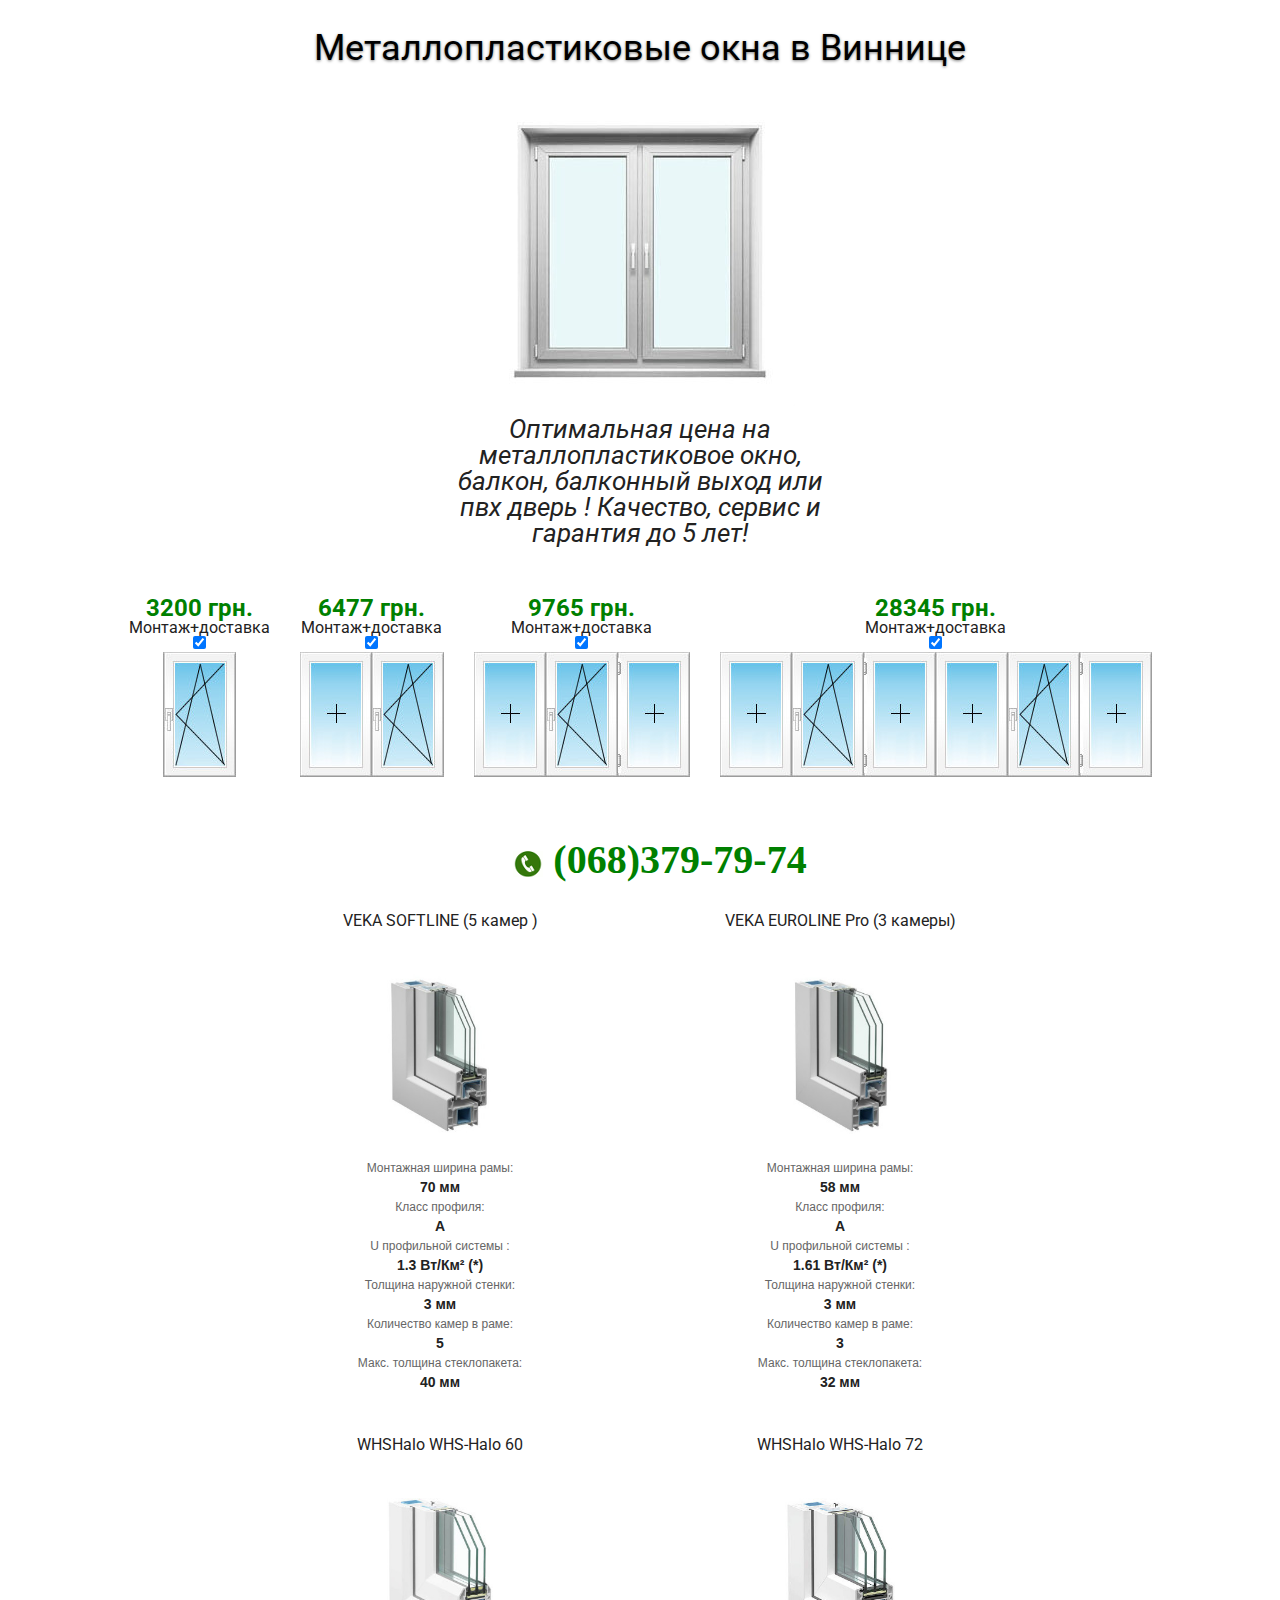
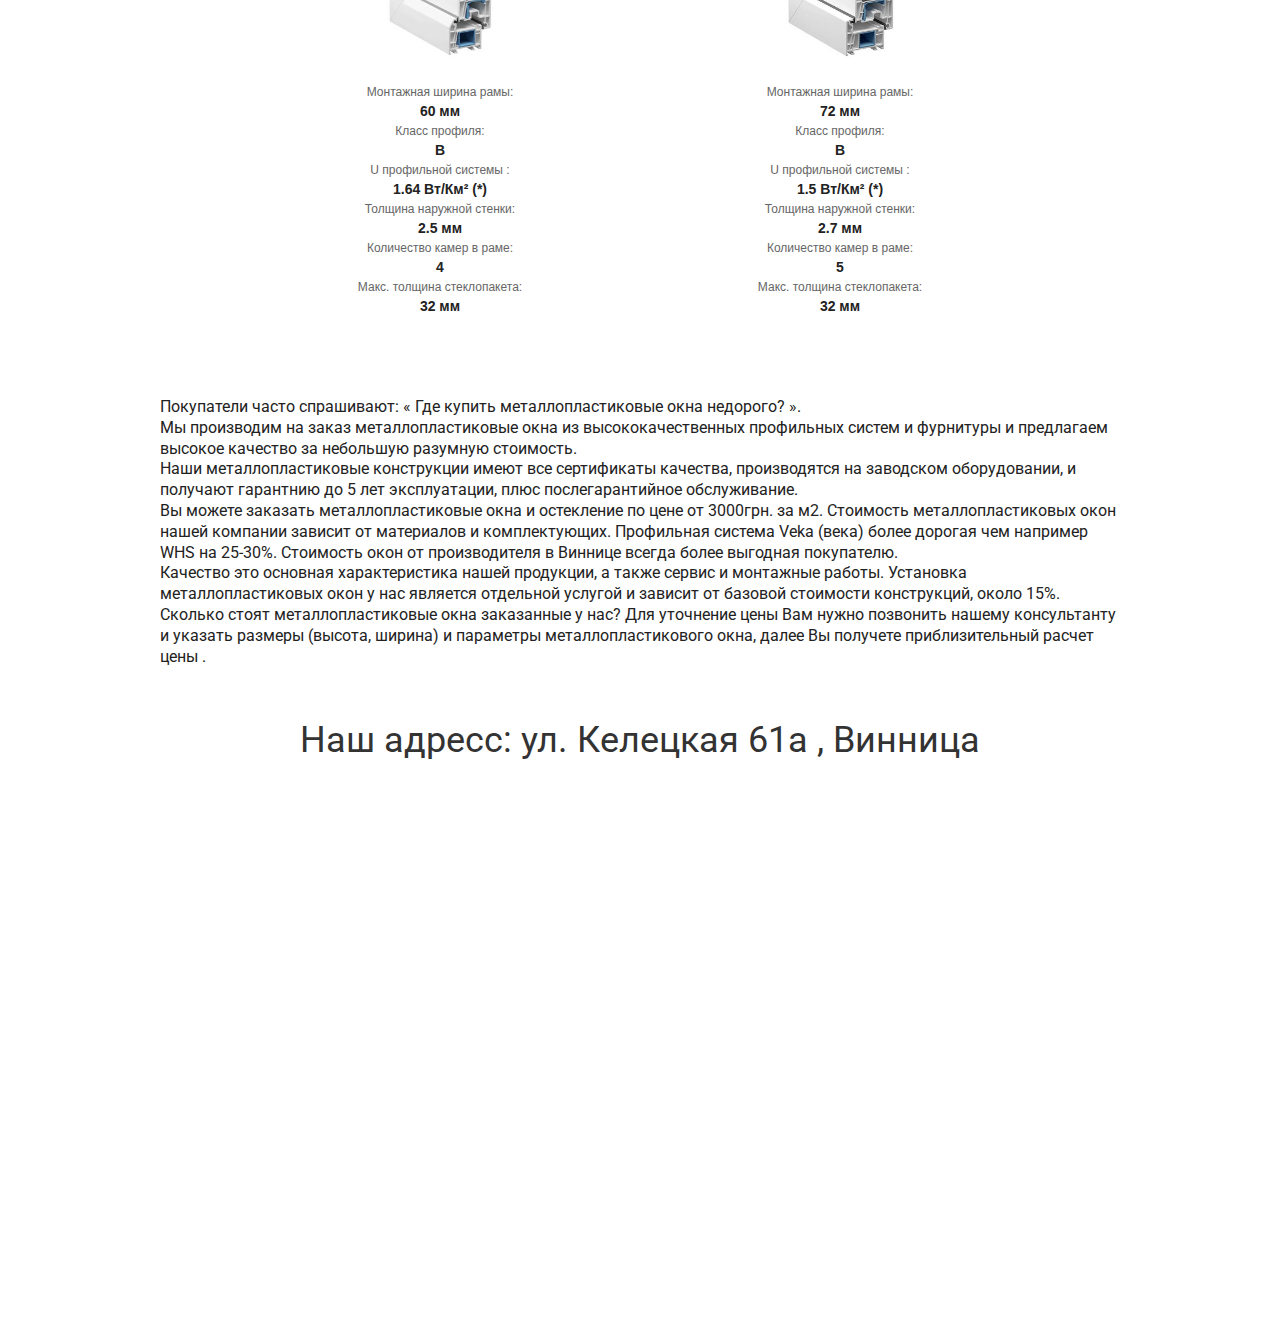
<file: index.html>
<!DOCTYPE html>
<html lang="ru">
<head>
	<meta charset="UTF-8">
	<meta name="viewport" content="width=device-width, initial-scale=1.0">
	<link rel="stylesheet" href="css/reset.css">
	<link rel="stylesheet" href="css/style.css">
  <link rel="preconnect" href="https://fonts.googleapis.com">
<link rel="preconnect" href="https://fonts.gstatic.com" crossorigin>
<link href="https://fonts.googleapis.com/css2?family=Roboto&display=swap" rel="stylesheet"> 
	<title>Пластиковые окна в Виннице</title>
</head>
<body>
<div class="container">
  <div class="header">
	   <h1>Металлопластиковые окна в Виннице</h1>
	   <img class="main_img" src="imgs/design/windows-vinnica.jpg" alt="Производство металлопластиковых окон в Виннице" />
	   <p class="subtitle">Оптимальная цена на металлопластиковое окно, балкон, балконный выход или пвх дверь ! Качество, сервис и гарантия до 5 лет!</p>
	  
</div>
     

    <div class="products">
      <div class="demo-vikna">
      <p class="demo-cost"><span id="cost_1">3200</span>  грн.</p>
      <form>
      <p>Монтаж+доставка</p><input type="checkbox" name="montage" label="" checked="checked" id="check_1">
      </form>
      <img src="imgs/templates_windows/wind1pov_otk.jpg">
    </div>

  <div class="demo-vikna">
        <p class="demo-cost"><span id="cost_2">6477</span> грн.</p>
        <form>
        <p>Монтаж+доставка</p><input type="checkbox" name="montage" label="" checked="checked" id="check_2">
        </form>
        <img src="imgs/templates_windows/wind2.jpg">
  </div>

  <div class="demo-vikna">
        <p class="demo-cost"><span id="cost_3">9765</span> грн.</p>
        <form>
        <p>Монтаж+доставка</p><input type="checkbox" name="montage" label="" checked="checked" id="check_3">
        </form>
        <img src="imgs/templates_windows/wind3.jpg">
  </div>

  <div class="demo-vikna">
        <p class="demo-cost"><span id="cost_3">28345</span> грн.</p>
        <form>
        <p>Монтаж+доставка</p><input type="checkbox" name="montage" label="" checked="checked" id="check_3">
        </form>
        <img src="imgs/templates_windows/balkon.jpg">
  </div>
</div><!-- end products  -->

     <p class="lead">Как заказать? Позвоните нам! Сделаем предварительный просчет, пришлем замерщика, подпишем договор и через 7-10 дней 
осуществим монтаж окон. </p>

    <div class="plastics">      
        <div class="profiles">
          <h4>VEKA SOFTLINE (5 камер )</h4>
          <img src="imgs/design/veka_70.jpg">
          <ul>
            <dt>Монтажная ширина рамы:</dt>
            <dd>70 мм</dd>
            <dt>Класс профиля:</dt>
            <dd>A</dd>
            <dt>U профильной системы :</dt>
            <dd>1.3 Вт/Км² (*)</dd>
            <dt>Толщина наружной стенки:</dt>
            <dd>3 мм</dd>
            <dt>Количество камер в раме:</dt>
            <dd>5</dd>
            <dt>Макс. толщина стеклопакета:</dt>
            <dd>40 мм</dd>
          </ul>
        </div>
      
        <div class="profiles">
          <h4>VEKA EUROLINE Pro (3 камеры)</h4>
          <img src="imgs/design/veka_58.jpg">
          <ul>
            <dt>Монтажная ширина рамы:</dt>
            <dd>58 мм</dd>
            <dt>Класс профиля:</dt>
            <dd>A</dd>
            <dt>U профильной системы :</dt>
            <dd>1.61 Вт/Км² (*)</dd>
            <dt>Толщина наружной стенки:</dt>
            <dd>3 мм</dd>
            <dt>Количество камер в раме:</dt>
            <dd>3</dd>
            <dt>Макс. толщина стеклопакета:</dt>
            <dd>32 мм</dd>
          </ul>

        </div>
    </div>
    <div class="plastics">  
        <div class="profiles">
          <h4>WHSHalo WHS-Halo 60</h4>
          <img src="imgs/design/whs_halo_60.jpg" class="img-cost-34">
          <ul>
            <dt>Монтажная ширина рамы:</dt>
            <dd>60 мм</dd>
            <dt>Класс профиля:</dt>
            <dd>B</dd>
            <dt>U профильной системы :</dt>
            <dd>1.64 Вт/Км² (*)</dd>
            <dt>Толщина наружной стенки:</dt>
            <dd>2.5 мм</dd>
            <dt>Количество камер в раме:</dt>
            <dd>4</dd>
            <dt>Макс. толщина стеклопакета:</dt>
            <dd>32 мм</dd>
          </ul>
        </div>
      
        <div class="profiles">
        <h4>WHSHalo WHS-Halo 72 </h4>
        <img src="imgs/design/whs_halo_72.jpg" class="img-cost-34">
          <ul>
            <dt>Монтажная ширина рамы:</dt>
            <dd>72 мм</dd>
            <dt>Класс профиля:</dt>
            <dd>B</dd>
            <dt>U профильной системы :</dt>
            <dd>1.5 Вт/Км² (*)</dd>
            <dt>Толщина наружной стенки:</dt>
            <dd>2.7 мм</dd>
            <dt>Количество камер в раме:</dt>
            <dd>5</dd>
            <dt>Макс. толщина стеклопакета:</dt>
            <dd>32 мм</dd>
          </ul>
        </div>
    </div><!--- //profiles wrapper -->

        <div class="article_body">
            <!-- article body -->
            <p> </p><p>Покупатели часто спрашивают: « <strong>Где купить металлопластиковые окна недорого?</strong> ».<br>
Мы производим на заказ металлопластиковые окна из высококачественных 
профильных систем и фурнитуры и предлагаем высокое качество за небольшую
 разумную стоимость. <br>
Наши металлопластиковые конструкции имеют все сертификаты качества, 
производятся на заводском оборудовании, и получают гарантнию до 5 лет 
эксплуатации, плюс послегарантийное обслуживание.<br>
Вы можете заказать металлопластиковые окна и остекление по цене от 
3000грн. за м2. Стоимость металлопластиковых окон нашей компании зависит 
от материалов и комплектующих. Профильная система Veka (века) более 
дорогая чем например <span class="caps">WHS</span> на 25-30%. Стоимость окон от производителя в Виннице всегда более выгодная покупателю.<br>
Качество это основная характеристика нашей продукции, а также сервис и 
монтажные работы. Установка металлопластиковых окон у нас является 
отдельной услугой и зависит от базовой стоимости конструкций, около 15%.<br>
Сколько стоят металлопластиковые окна заказанные у нас? Для уточнение 
цены Вам нужно позвонить нашему консультанту и указать размеры (высота, 
ширина) и параметры металлопластикового окна, далее Вы получете 
приблизительный расчет цены .</p>
          </div>

  <div class="location">
      <div class="contacts">
      <p>Наш адресс:  <strong>ул. Келецкая 61а </strong>, Винница</p>
      <iframe src="https://www.google.com/maps/embed?pb=!1m18!1m12!1m3!1d2605.728070140535!2d28.415094466885634!3d49.22468399225562!2m3!1f0!2f0!3f0!3m2!1i1024!2i768!4f13.1!3m3!1m2!1s0x472d5c68f2a0f507%3A0xb719522e767e35a6!2z0YPQuy4g0JrQtdC70LXRhtC60LDRjywgNjHQsCwg0JLQuNC90L3QuNGG0LAsINCS0LjQvdC90LjRhtC60LDRjyDQvtCx0LvQsNGB0YLRjCwgMjEwMDA!5e0!3m2!1sru!2sua!4v1665062577724!5m2!1sru!2sua" width="600" height="450" style="border:0;" allowfullscreen="" loading="lazy" referrerpolicy="no-referrer-when-downgrade"></iframe>
    </div>
    </div>
 




</div>
<div class="mastfoot">
    <div class="phone_block">
  <p class="phone-number">
  <!-- 0683797974 -->
  <!-- 0968348883 -->
  <a class="phone_click" href="tel:0683797974">
  <img class="phone_click" src="imgs/design/call_vibr2.gif" alt="call me">
    (068)379-79-74</a>
  </p>
</div>
</div>
</body>
</html>
</file>
<file: css/style.css>
.container {
	max-width: 960px;
	margin: auto;
	text-align: center;
	font-family: 'Roboto', sans-serif;	
	box-sizing: border-box;
}
.header {
	margin: auto;
}
.main_img {

}
h1 {
  	color: #000;
  	font-size: 36px;
	text-align: center;
	text-shadow: 0 1px 3px rgba(0,0,0,.5);
	padding: 30px;
}
.subtitle {
	max-width: 400px;
	font-size: 26px;
	font-style: italic;
	padding: 10px;
	margin: auto;
}
.lead {
	max-width: 600px;
	font-size: 16px;
	padding: 10px;
	margin: auto;
}

/* demo vikna  */
.products {
	display: flex;
	justify-content: center;
}
.demo-vikna {
	padding: 40px 15px;
}
.demo-cost {
  color: green;
  font-size: 24px;
  font-weight: bold;
}

.plastics {
	margin: 40px 0;
	display: flex;
	justify-content: center;
	flex-wrap: wrap;
}
/**/
.profiles {
  background-color: white;
  width: 400px;
  text-align: center;
  line-height: 1.5;

}
.profiles h4 {
  height: 40px;
}
.profiles p {
  
}
.profiles img {
  height: 160px;
  padding: 25px;
}
.profiles img:hover {
	transform: scale(1.5);
	transition: transform 0.25s;
}
.profiles ul {

}
.profiles dt {
  font-family: "Exo 2",sans-serif;
  font-size: 12px;
  color: #666;
  min-width: 158px;

}
.profiles dd {
  font-weight: bold;
  font-family: "Exo 2",sans-serif;
  font-size: 14px;
}
/* article */
.article_body {
	padding: 40px 0 30px 0;
	text-align: left;
	line-height: 1.3;
}

.location {
	margin: 0 0 100px 0;
}
.contacts p {
	font-size: 36px;
	color: #333;
	padding: 25px;
}
.mastfoot {
	width: 100%;
	position: fixed;
	background-color: #fff;
	text-align: center;
	padding: 20px;
	bottom: 0;
	top: unset;
 }
 .phone-number a {
  	font-size: 40px;
	font-weight: bolder;
	text-decoration: none;
	color: green;
  }
</file>
